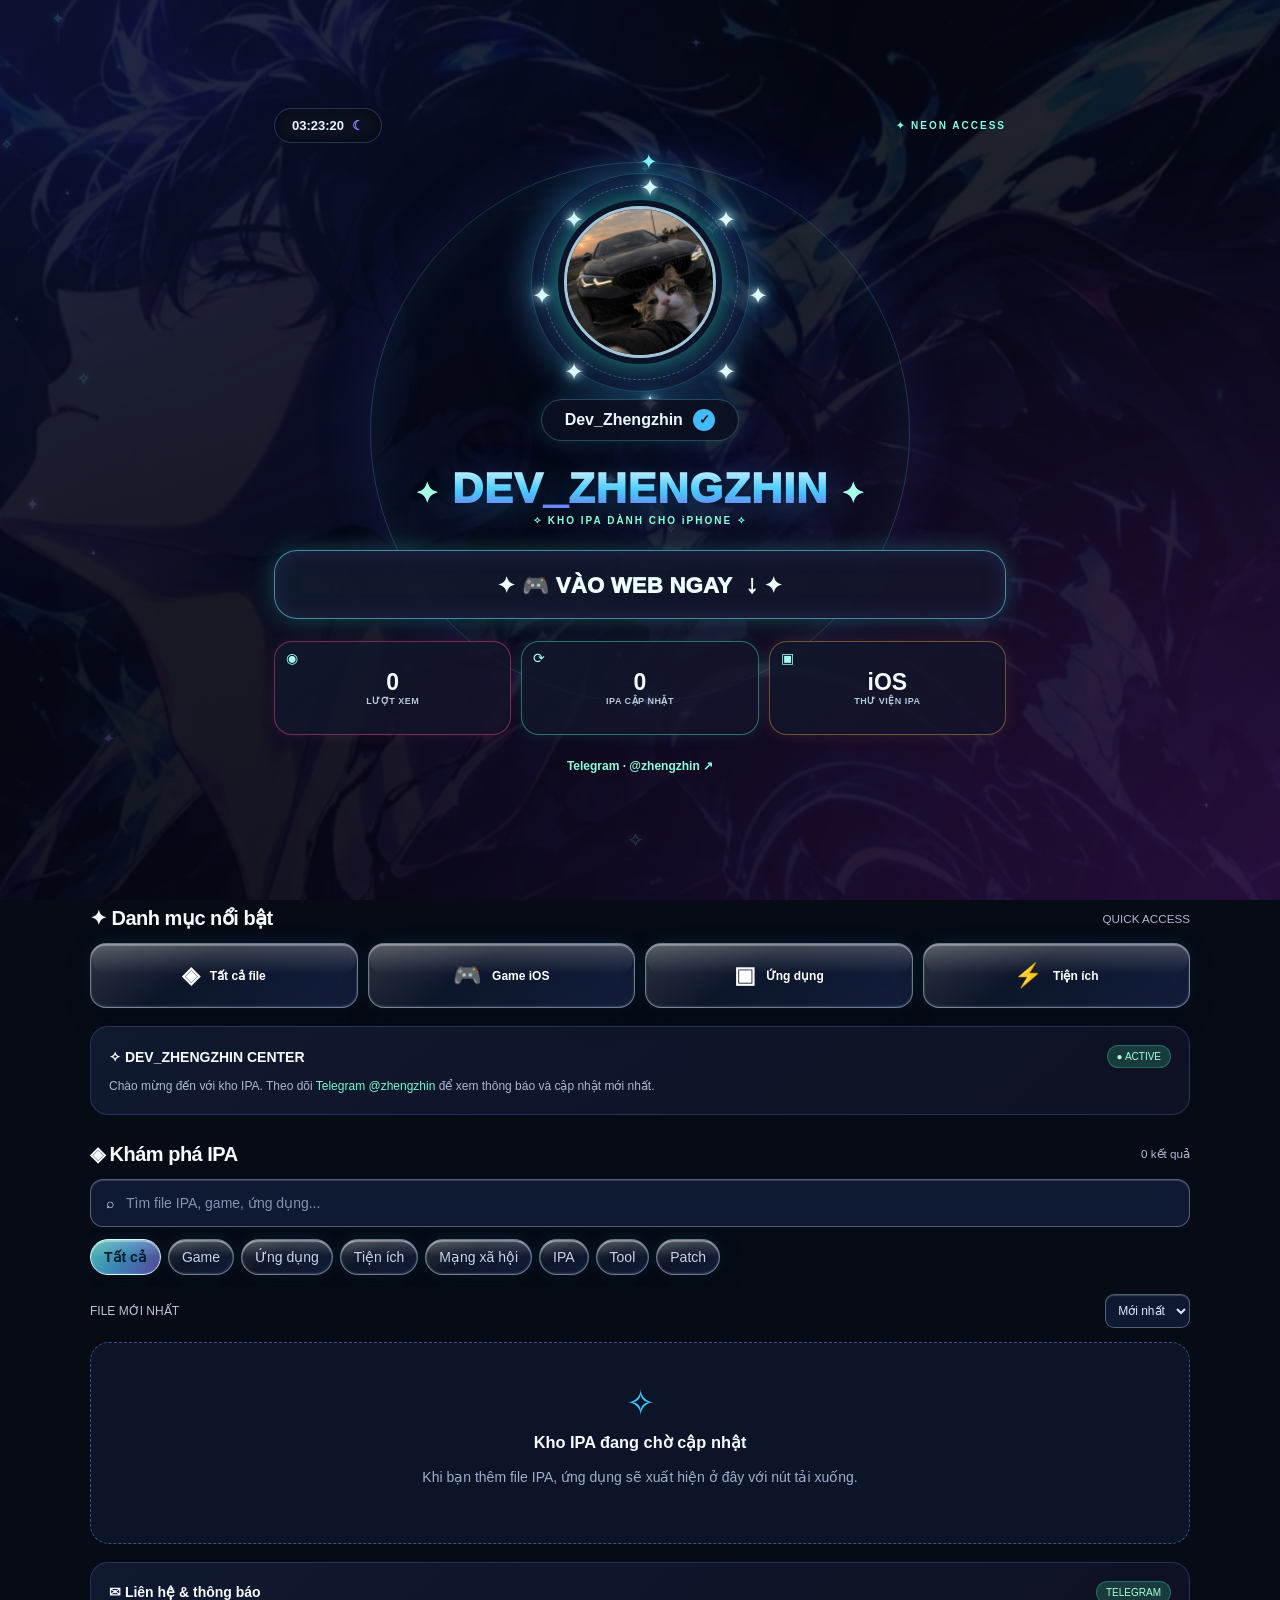
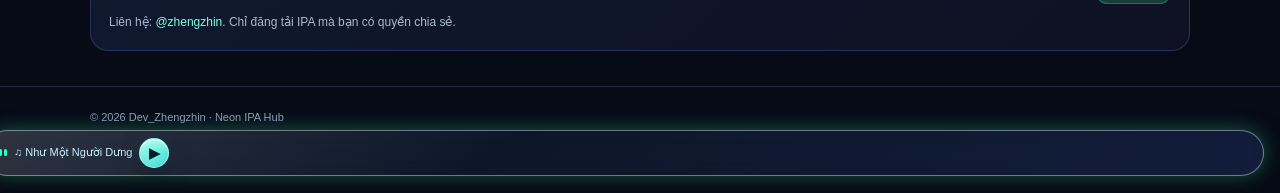
<file: index_github_pages_fixed.html>
<!doctype html>
<html lang="vi"><head><meta charset="utf-8"><meta name="viewport" content="width=device-width,initial-scale=1,viewport-fit=cover">
<meta name="theme-color" content="#070816"><title>Dev_Zhengzhin • Neon IPA Hub</title>
<style>
:root{--green:#27f6a0;--cyan:#37caff;--violet:#ab67ff;--bg:#070913;--line:#ffffff25;--muted:#aeb8d0}
*{box-sizing:border-box}html{scroll-behavior:smooth}body{margin:0;background:var(--bg);color:#f7faff;font:14px -apple-system,BlinkMacSystemFont,"Segoe UI",sans-serif;overflow-x:hidden}button,input,select{font:inherit}button{cursor:pointer}a{color:inherit;text-decoration:none}
body:before{content:"";position:fixed;inset:-20%;z-index:-4;background:radial-gradient(circle at 15% 25%,#2846ab7c,transparent 35%),radial-gradient(circle at 85% 15%,#7d28ae76,transparent 36%),radial-gradient(circle at 55% 85%,#087e7777,transparent 40%);animation:aurora 16s ease-in-out infinite alternate}
body:after{content:"";position:fixed;inset:0;z-index:-3;pointer-events:none;background-image:linear-gradient(#72c8ff0b 1px,transparent 1px),linear-gradient(90deg,#72c8ff0b 1px,transparent 1px);background-size:44px 44px;mask-image:linear-gradient(to bottom,black,transparent)}
@keyframes aurora{to{transform:translate(5%,-4%) rotate(8deg) scale(1.15);filter:hue-rotate(38deg)}}
@keyframes float{50%{transform:translateY(-12px)}}@keyframes shine{to{background-position:200% center}}@keyframes pulse{50%{opacity:.4;transform:scale(.85)}}@keyframes spin{to{transform:rotate(360deg)}}@keyframes bars{50%{height:5px}}
.shell{width:min(1100px,calc(100% - 32px));margin:auto}
header{position:sticky;top:0;z-index:30;background:#080b19d9;border-bottom:1px solid #7f9dff29;backdrop-filter:blur(20px)}
.top{min-height:70px;display:flex;align-items:center;gap:20px}.brand{font-weight:900;font-size:20px;letter-spacing:-.8px;white-space:nowrap}.brand b,.gradient-text{background:linear-gradient(90deg,var(--green),var(--cyan),var(--violet));background-size:200%;background-clip:text;-webkit-background-clip:text;color:transparent;animation:shine 7s linear infinite}.nav{display:flex;gap:22px;margin-left:auto;color:#d4dbed;font-size:13px}.nav a:hover{color:var(--green)}.tg{padding:10px 14px;border-radius:30px;border:1px solid #32e8bd88;background:#0c342b8a;color:#a9ffe1;white-space:nowrap;font-size:12px;font-weight:700}
.hero{position:relative;min-height:385px;margin:22px auto 18px;overflow:hidden;border:1px solid #8d8dfb55;border-radius:25px;background:linear-gradient(105deg,#081426 0%,#0b1630 42%,#140e2b 100%);box-shadow:0 20px 70px #0007,0 0 60px #344dff20}
.hero:before{content:"";position:absolute;inset:0 0 0 42%;background:url('jinwoo-portrait.webp') 62% 25%/contain no-repeat;filter:drop-shadow(0 0 25px #506aff99);animation:float 7s ease-in-out infinite}
.hero:after{content:"";position:absolute;inset:0;pointer-events:none;background:linear-gradient(90deg,#081426 0%,#081426c0 38%,transparent 75%),linear-gradient(0deg,#081426 0%,transparent 34%)}
.hero .orb{position:absolute;width:260px;height:260px;right:3%;top:3%;border:1px solid #9d6dff4f;border-radius:50%;box-shadow:0 0 50px #6d47ff4a,inset 0 0 35px #2c6aff5b;animation:spin 24s linear infinite}.orb:after{content:"";position:absolute;inset:30px;border:1px dashed #39e7f58a;border-radius:50%}
.hero-content{position:relative;z-index:2;padding:65px 42px;max-width:62%}.kicker{font-size:10px;letter-spacing:2px;color:#8effd0;font-weight:900}.hero h1{font-size:clamp(33px,5vw,66px);line-height:1.08;letter-spacing:-2px;margin:16px 0}.hero p{max-width:390px;color:#bdc8de;line-height:1.65;margin:0 0 24px}.actions{display:flex;gap:10px;flex-wrap:wrap}.primary,.secondary{display:inline-flex;align-items:center;justify-content:center;gap:8px;padding:13px 17px;border-radius:13px;font-weight:900;font-size:12px}.primary{background:linear-gradient(100deg,#25f49b,#26bdf6);color:#061524;box-shadow:0 0 30px #18ffad4a}.secondary{border:1px solid #ffffff4b;background:#ffffff0d}
.marquee{display:flex;align-items:center;gap:10px;overflow:hidden;white-space:nowrap;padding:12px 18px;border:1px solid #79b3ff3d;border-radius:13px;background:#0d1529b9;color:#d1e6ff;font-size:11px}.dot{width:7px;height:7px;flex:none;border-radius:50%;background:var(--green);box-shadow:0 0 14px var(--green);animation:pulse 2s infinite}
.stats{display:grid;grid-template-columns:repeat(4,1fr);gap:12px;margin:18px 0}.stat{position:relative;overflow:hidden;padding:19px 16px;border:1px solid #7da1ff3e;border-radius:17px;background:linear-gradient(130deg,#151f38d9,#0c1326d9);backdrop-filter:blur(10px)}.stat:before{content:"";position:absolute;inset:0 0 auto;height:2px;background:linear-gradient(90deg,var(--cyan),var(--violet),var(--green))}.stat strong{display:block;font-size:29px;color:#7dffe2}.stat span{font-size:11px;color:#a9b8d1}
.section-title{display:flex;align-items:center;justify-content:space-between;gap:12px;margin:27px 0 13px}.section-title h2{margin:0;font-size:20px;letter-spacing:-.5px}.section-title small{color:var(--muted)}
.quick{display:grid;grid-template-columns:repeat(4,1fr);gap:10px}.quick button{border:1px solid #6f8aff4b;background:linear-gradient(135deg,#19264add,#12172cdd);color:#fff;border-radius:16px;padding:18px 9px;display:flex;align-items:center;gap:10px;justify-content:center;font-weight:800;font-size:12px}.quick button:hover,.quick button.active{border-color:var(--green);box-shadow:0 0 24px #27f6a02b}.quick i{font-size:23px;font-style:normal}
.panel{background:linear-gradient(140deg,#111c33db,#111226df);border:1px solid #7791ff3c;border-radius:18px;padding:18px;margin:18px 0}.panel-head{display:flex;justify-content:space-between;align-items:center;gap:10px}.panel-head strong{font-size:14px}.pill{font-size:10px;padding:5px 9px;border-radius:20px;background:#193b3b;color:#a3ffda;border:1px solid #37d6aa55}.panel p{color:#aab8d1;line-height:1.6;margin:9px 0 0;font-size:12px}
.search{display:flex;align-items:center;gap:10px;padding:14px 15px;border-radius:13px;border:1px solid #81b4ff63;background:#0e1930e8}.search input{background:transparent;border:0;outline:0;min-width:0;flex:1;color:white}.search input::placeholder{color:#8393b0}
.filters{display:flex;gap:7px;overflow-x:auto;padding:12px 0;scrollbar-width:none}.filters::-webkit-scrollbar{display:none}.filters button{flex:none;border-radius:20px;padding:9px 13px;background:#1b2440;color:#c9d4eb;border:1px solid #6174a84f}.filters button.active{color:#051b19;background:linear-gradient(110deg,var(--green),var(--cyan));border-color:transparent;font-weight:900}
.toolbar{display:flex;justify-content:space-between;align-items:center;margin:7px 0 14px;color:#b7c3d9;font-size:12px}.toolbar select{color:#dbe7fa;background:#17213c;border:1px solid #6077a655;border-radius:9px;padding:8px}
.grid{display:grid;grid-template-columns:repeat(3,minmax(0,1fr));gap:12px}.app{background:linear-gradient(145deg,#15233d,#101627);border:1px solid #7c94c14d;border-radius:17px;padding:15px}.app-head{display:flex;gap:10px;align-items:center}.app img,.app .emoji{width:45px;height:45px;border-radius:12px;object-fit:cover;display:grid;place-items:center;background:#273857;font-size:24px}.app h3{font-size:14px;margin:0 0 5px;overflow-wrap:anywhere}.app small,.app p{color:#aabbd4;font-size:11px}.app p{line-height:1.55}.download{display:inline-flex;padding:10px 15px;border-radius:11px;background:linear-gradient(90deg,var(--green),var(--cyan));color:#041623;font-weight:900;font-size:12px}
.empty{grid-column:1/-1;text-align:center;border:1px dashed #77a4ff70;border-radius:19px;padding:40px 18px;background:#111b32b0}.empty .icon{font-size:35px;color:var(--cyan)}.empty h3{margin:10px 0}.empty p{color:#9eaecb;line-height:1.6}
footer{margin-top:35px;padding:24px 0;border-top:1px solid #8098ff35;color:#8e9dbb;font-size:11px}
#welcome{position:fixed;inset:0;z-index:100;display:grid;place-items:center;padding:16px;overflow:auto;background:#050914}#welcome[hidden]{display:none}
#welcome:before{content:"";position:absolute;inset:-10%;background:radial-gradient(circle at 20% 25%,#2d4cc988,transparent 35%),radial-gradient(circle at 85% 75%,#8c2ac688,transparent 40%),radial-gradient(circle at 60% 20%,#1cbaa566,transparent 35%);animation:aurora 10s alternate infinite}
#welcome:after{content:"";position:absolute;inset:0;background:url('jinwoo-portrait.webp') 78% center/auto 88% no-repeat;opacity:.5;filter:drop-shadow(0 0 50px #437cff)}
.welcome-card{z-index:2;position:relative;width:min(480px,100%);padding:34px 28px;text-align:center;border:1px solid #6ce6ffa1;border-radius:25px;background:linear-gradient(145deg,#0a1534e9,#140d2de9);box-shadow:0 0 70px #5a61ff69,0 30px 100px #000b;backdrop-filter:blur(17px)}
.welcome-card:before{content:"";position:absolute;inset:-2px;border-radius:inherit;padding:2px;background:linear-gradient(135deg,#22ffb0,#40cfff,#b55aff,#22ffb0);background-size:300%;animation:shine 8s linear infinite;mask:linear-gradient(#fff 0 0) content-box,linear-gradient(#fff 0 0);mask-composite:exclude;pointer-events:none}
.welcome-emblem{margin:0 auto 15px;width:64px;height:64px;display:grid;place-items:center;border-radius:20px;background:#122c48;border:1px solid #56eaff;box-shadow:0 0 30px #45d6ff77;color:#81ffe2;font-size:35px;animation:float 5s infinite}
.welcome-card h1{font-size:clamp(24px,5vw,33px);margin:13px 0 8px;letter-spacing:-1px}.welcome-card p{font-size:12px;line-height:1.6;color:#b7c5e1}.welcome-card .primary{border:0;width:100%;margin-top:18px;padding:16px;font-size:15px}.welcome-foot{display:flex;justify-content:space-between;gap:8px;color:#8b9cb8;font-size:9px;letter-spacing:.7px;margin-top:21px}
.music{position:fixed;z-index:40;right:16px;bottom:max(17px,env(safe-area-inset-bottom));display:flex;gap:7px;align-items:center;background:#0c1a32ee;border:1px solid #58d4ff9a;border-radius:30px;padding:7px 9px;box-shadow:0 0 25px #32bdff47;backdrop-filter:blur(14px)}.music button{border:0;border-radius:50%;width:30px;height:30px;background:#24e9bd;color:#041d25;font-weight:900}.music span{font-size:11px;color:#c6efff}.music .bars{display:flex;align-items:center;gap:2px;height:18px}.music .bars i{width:3px;height:7px;border-radius:4px;background:#34ffc1;animation:bars .65s infinite alternate}.music .bars i:nth-child(2){animation-delay:.2s}.music .bars i:nth-child(3){animation-delay:.4s}.music:not(.playing) .bars i{animation-play-state:paused}
@media(max-width:700px){.shell{width:calc(100% - 24px)}.top{min-height:59px;gap:8px;flex-wrap:wrap;padding:9px 0}.brand{font-size:17px}.tg{margin-left:auto;padding:8px 10px;font-size:11px}.nav{order:3;flex-basis:100%;margin:0;justify-content:space-between;gap:5px;border-top:1px solid #ffffff1b;padding-top:10px;font-size:11px}
.hero{min-height:305px;margin-top:12px;border-radius:19px}.hero:before{inset:0 0 0 27%;background-size:auto 94%;background-position:right center;opacity:.95}.hero:after{background:linear-gradient(90deg,#081426 0%,#081426e0 24%,#08142655 54%,transparent 100%),linear-gradient(0deg,#081426 0%,transparent 30%)}.hero .orb{width:160px;height:160px;right:-30px;top:35px}.hero-content{max-width:67%;padding:35px 13px}.hero h1{font-size:clamp(26px,7vw,37px);letter-spacing:-1.2px;margin:15px 0}.hero p{font-size:11px;line-height:1.55;margin-bottom:17px}.primary,.secondary{padding:10px 11px;font-size:10px}.kicker{font-size:9px;letter-spacing:1px}.stats{gap:7px}.stat{padding:13px 5px;text-align:center;border-radius:12px}.stat strong{font-size:21px}.stat span{font-size:10px}.quick{grid-template-columns:repeat(2,1fr);gap:8px}.quick button{justify-content:flex-start;padding:13px;font-size:12px}.quick i{font-size:21px}.grid{grid-template-columns:repeat(2,minmax(0,1fr));gap:9px}.app{padding:10px}.app img,.app .emoji{width:36px;height:36px}.app h3{font-size:12px}.section-title h2{font-size:18px}.welcome-card{padding:22px 19px;width:min(350px,100%)}#welcome:after{background-size:auto 72%;background-position:90% 5%;opacity:.42}.welcome-emblem{width:52px;height:52px;font-size:28px}.welcome-card p{font-size:11px}.music{right:9px;bottom:max(9px,env(safe-area-inset-bottom))}}
@media(max-width:360px){.hero-content{max-width:72%}.hero h1{font-size:25px}.hero p{font-size:10px}.quick button{font-size:11px}}
@media(prefers-reduced-motion:reduce){*,*:before,*:after{animation:none!important;scroll-behavior:auto!important}}
</style>
<style id="v14-original-unflipped-image">
/* Keep original orientation and fit the entire original portrait inside the banner. */
.hero:before{inset:0 0 0 38%;background-image:url('jinwoo-portrait.webp');background-size:contain;background-position:center center;background-repeat:no-repeat;transform:none;animation:jinwoo-original-float 7s ease-in-out infinite;opacity:1}
.hero:after{background:linear-gradient(90deg,#081426 0%,#081426f2 28%,#081426b3 40%,#08142625 57%,transparent 75%),linear-gradient(0deg,#081426bd,transparent 22%)}
@keyframes jinwoo-original-float{0%,100%{transform:translateY(0)}50%{transform:translateY(-7px)}}
@media(max-width:700px){
.hero{min-height:320px}
.hero:before{inset:0 0 0 33%;background-size:contain;background-position:center center;opacity:1;transform:none}
.hero:after{background:linear-gradient(90deg,#081426 0%,#081426e6 25%,#08142696 37%,#08142624 53%,transparent 68%),linear-gradient(0deg,#081426bd,transparent 20%)}
.hero-content{max-width:62%;padding:34px 13px}
.hero h1{font-size:clamp(25px,6.6vw,36px)}
.hero p{font-size:10.5px}
}
@media(prefers-reduced-motion:reduce){.hero:before{animation:none}}
</style>

<style id="v15-welcome-background-fix">
/* Avoid a giant rectangular crop behind the welcome dialog. */
#welcome{isolation:isolate;overflow:hidden;background:
 radial-gradient(ellipse at 85% 18%,#2a2869 0%,transparent 48%),
 radial-gradient(ellipse at 12% 78%,#142f65 0%,transparent 48%),
 linear-gradient(145deg,#070d20,#0e0b28 65%,#100a20)}
#welcome:before{inset:-30%;z-index:-2;opacity:.75;animation:aurora 16s ease-in-out infinite alternate}
#welcome:after{
 inset:0;z-index:-1;pointer-events:none;
 background-image:url('jinwoo-portrait.webp');
 background-repeat:no-repeat;
 background-size:min(94vw,540px) auto;
 background-position:center 18%;
 opacity:.48;
 filter:drop-shadow(0 0 22px #6d64ff);
 -webkit-mask-image:radial-gradient(ellipse 76% 46% at 50% 30%,#000 22%,transparent 100%);
 mask-image:radial-gradient(ellipse 76% 46% at 50% 30%,#000 22%,transparent 100%);
}
@media(max-width:700px){
 #welcome:after{
 background-size:min(98vw,430px) auto;
 background-position:center 9%;
 opacity:.39;
 -webkit-mask-image:radial-gradient(ellipse 92% 40% at 50% 26%,#000 14%,transparent 100%);
 mask-image:radial-gradient(ellipse 92% 40% at 50% 26%,#000 14%,transparent 100%);
 }
}
</style>

<style id="v16-approved-glass-welcome">
/* Approved mobile concept: the picture is visible through the glass card. */
#welcome{background:#080d21;isolation:isolate;overflow:hidden}
#welcome:before{content:"";position:absolute;inset:-18%;z-index:-2;background:radial-gradient(ellipse at 10% 15%,#2536a077,transparent 40%),radial-gradient(ellipse at 92% 82%,#a02ac46b,transparent 46%);animation:aurora 14s ease-in-out infinite alternate}
#welcome:after{content:"";position:absolute;inset:0;z-index:-1;background-image:linear-gradient(0deg,#090c2380,#090c2310 60%,#070b2040),url('jinwoo-portrait.webp');background-repeat:no-repeat;background-size:cover;background-position:48% center;opacity:.9;filter:none;-webkit-mask-image:none;mask-image:none}
#welcome .welcome-card{background:linear-gradient(145deg,rgba(18,30,66,.65),rgba(18,14,54,.60))!important;backdrop-filter:blur(12px) saturate(125%)!important;-webkit-backdrop-filter:blur(12px) saturate(125%)!important;box-shadow:0 0 60px #575dff45,0 30px 100px #0007;border:1px solid #65ddffb8}
#welcome .welcome-card:before{opacity:.9}
@media(max-width:700px){#welcome:after{background-size:auto 100%;background-position:43% center;opacity:.82}#welcome .welcome-card{width:min(355px,calc(100vw - 34px));padding:23px 19px;background:linear-gradient(145deg,rgba(14,27,65,.59),rgba(25,16,60,.55))!important;backdrop-filter:blur(10px) saturate(130%)!important;-webkit-backdrop-filter:blur(10px) saturate(130%)!important}#welcome .welcome-card p{color:#d9e5f7}#welcome .welcome-card .primary{font-size:14px}}
@media(prefers-reduced-motion:reduce){#welcome:before{animation:none}}
</style>

<style id="v17-liquid-glass">
/* Liquid Glass-inspired buttons: translucent surfaces, refracted highlights and touch feedback. */
:root{--liquid-border:#d9f8ff70;--liquid-glow:#43d9ff45}
.primary,.secondary,.tg,.quick button,.filters button,.download,.music,.music button,.welcome-card .primary{
  position:relative;isolation:isolate;overflow:hidden;
  -webkit-backdrop-filter:blur(18px) saturate(170%);
  backdrop-filter:blur(18px) saturate(170%);
  border:1px solid var(--liquid-border);
  box-shadow:inset 0 1.5px 1px #ffffff8c,inset 0 -1px 2px #9eabff3b,0 8px 24px #0005,0 0 18px #32baff1c;
  transition:transform .18s ease,box-shadow .22s ease,border-color .22s ease,background .22s ease;
}
.primary,.welcome-card .primary,.download{
  background:linear-gradient(125deg,#8cfff2a6 0%,#21efb9c7 31%,#4cceffbf 73%,#a7b9ff9e 100%);
  color:#051727;text-shadow:0 1px 0 #ffffff60;
}
.secondary,.tg,.quick button,.filters button,.music{
  background:linear-gradient(145deg,#ffffff2c 0%,#a7cfff10 40%,#5e77d82b 100%);
}
.primary:before,.secondary:before,.tg:before,.quick button:before,.filters button:before,.download:before,.music button:before,.welcome-card .primary:before{
  content:"";position:absolute;inset:1px 1px 52%;z-index:-1;pointer-events:none;
  border-radius:inherit;background:linear-gradient(180deg,#ffffff57,transparent);opacity:.62;
}
.primary:after,.secondary:after,.tg:after,.quick button:after,.filters button:after,.download:after,.welcome-card .primary:after{
  content:"";position:absolute;inset:-120% auto -120% -80%;width:32%;z-index:-1;pointer-events:none;
  background:linear-gradient(90deg,transparent,#ffffff6b,transparent);transform:rotate(24deg);
  transition:left .55s ease;
}
.primary:hover:after,.secondary:hover:after,.tg:hover:after,.quick button:hover:after,.filters button:hover:after,.download:hover:after,.welcome-card .primary:hover:after{left:130%}
.primary:hover,.secondary:hover,.tg:hover,.quick button:hover,.filters button:hover,.download:hover,.music button:hover{
  border-color:#d9ffffb0;box-shadow:inset 0 2px 2px #ffffffa1,0 8px 30px #27d5ff45,0 0 25px #7c65ff3b;transform:translateY(-2px)
}
.primary:active,.secondary:active,.tg:active,.quick button:active,.filters button:active,.download:active,.music button:active{transform:scale(.965);box-shadow:inset 0 2px 7px #061d4660,0 3px 12px #0005}
.filters button.active,.quick button.active{
  background:linear-gradient(125deg,#65ffe9b9,#53baffae,#a576ff8c);
  color:#031c24;border-color:#c6fff9;font-weight:900
}
.music{overflow:visible;border-radius:99px;padding:7px 9px}
.music button{background:linear-gradient(145deg,#a6fff0,#3bdfd2);border-radius:50%;overflow:hidden}
.search,.toolbar select{backdrop-filter:blur(14px) saturate(140%);-webkit-backdrop-filter:blur(14px) saturate(140%);background:#1e2c5275;border:1px solid #c7e7ff57;box-shadow:inset 0 1px 1px #ffffff2d}
@media(max-width:700px){
 .primary,.secondary,.tg,.quick button,.filters button,.download,.music button{touch-action:manipulation}
 .quick button{min-height:57px}
 .music{bottom:max(15px,env(safe-area-inset-bottom))}
}
@media(prefers-reduced-motion:reduce){.primary,.secondary,.tg,.quick button,.filters button,.download,.music button{transition:none}}
</style>
<style id="v19-ns-music">.music{z-index:30;box-shadow:0 0 20px #4fffc653,0 10px 28px #0009!important}.music.playing .bars i{animation:musicBars .7s ease-in-out infinite alternate}.music.playing .bars i:nth-child(2){animation-delay:.18s}.music.playing .bars i:nth-child(3){animation-delay:.35s}@keyframes musicBars{from{transform:scaleY(.4)}to{transform:scaleY(1.4)}}</style>
<style id="v21-iphone-full-image-fix">
/* Keep entire original Jinwoo artwork visible on portrait screens. */
#welcome{background:radial-gradient(ellipse at 50% 42%,#15265d 0%,#080d21 76%)}
#welcome:after{background-image:linear-gradient(0deg,rgba(8,12,32,.18),rgba(8,12,32,.07)),url('jinwoo-portrait.webp')!important;background-size:100% 100%,min(96vw,670px) auto!important;background-position:center center,center 38%!important;background-repeat:no-repeat!important;opacity:1!important}
@media(max-width:700px){#welcome:after{background-size:100% 100%,min(96vw,670px) auto!important;background-position:center center,center 36%!important}#welcome .welcome-card{background:linear-gradient(145deg,rgba(14,27,65,.48),rgba(25,16,60,.46))!important}}
</style>
<style id="v22-iphone-reference-background">
/* Edge-to-edge wallpaper matching the supplied reference: no boxed image. */
#welcome{background:#070b1b!important;overflow:hidden!important}
#welcome:after{inset:0!important;background-image:linear-gradient(180deg,rgba(4,8,24,.04),rgba(6,8,25,.07)),url('jinwoo-portrait.webp')!important;background-size:100% 100%,100% 100%!important;background-position:center center!important;background-repeat:no-repeat!important;opacity:1!important;filter:none!important;mask-image:none!important;-webkit-mask-image:none!important}
#welcome:before{opacity:.16!important}
@media(max-width:700px){#welcome:after{background-size:100% 100%,100% 100%!important;background-position:center center!important}#welcome .welcome-card{background:linear-gradient(145deg,rgba(14,27,65,.48),rgba(25,16,60,.46))!important}}
</style>
<style id="v23-profile-layout">
/* NS-inspired layout, original Dev_Zhengzhin cyan/green/violet colors */
.profile-header{display:flex;align-items:center;justify-content:space-between;padding:16px 0 6px;gap:10px}.live-clock{display:inline-flex;align-items:center;gap:9px;padding:10px 17px;border:1px solid #88b5ff48;border-radius:30px;background:#0b1526d9;box-shadow:inset 0 0 16px #92d7ff0b;font-size:16px;font-weight:850;letter-spacing:.6px;font-variant-numeric:tabular-nums}.moon{color:#8c93ff}.profile-menu{display:flex;gap:10px}.profile-menu a{width:44px;height:44px;display:grid;place-items:center;border-radius:16px;border:1px solid #7968c967;background:#15102aaf;font-size:20px}
.profile-hero{text-align:center;position:relative;padding:28px 0 20px;isolation:isolate}.profile-hero:before{content:"";position:absolute;z-index:-1;inset:5% 6% 2%;background:radial-gradient(ellipse at 50% 33%,#35c7e526,transparent 44%),radial-gradient(ellipse at 50% 80%,#9c4bff1b,transparent 55%);filter:blur(16px)}
.avatar-orbit{width:230px;height:230px;margin:0 auto;display:grid;place-items:center;position:relative}.avatar-orbit:before{content:"";position:absolute;inset:12px;border:1px solid #49f9c64a;border-radius:50%;box-shadow:0 0 38px #32f6d83a,inset 0 0 20px #57aaff18}.avatar-image{width:154px;height:154px;object-fit:cover;object-position:center center;border-radius:50%;border:3px solid #93cfff91;box-shadow:0 0 28px #42d8ff55,0 12px 40px #000b;position:relative;z-index:1}.orbit-spark{position:absolute;left:50%;top:50%;width:20px;height:20px;display:grid;place-items:center;color:#a3fff1;text-shadow:0 0 12px #53f7e7,0 0 24px #4a86ff;font-size:24px;transform:rotate(var(--a)) translateY(-106px) rotate(calc(-1 * var(--a)));animation:twinkle 2.5s ease-in-out infinite alternate;animation-delay:var(--delay)}@keyframes twinkle{to{opacity:.4;filter:brightness(1.7)}}
.profile-name{display:inline-flex;align-items:center;gap:8px;border:1px solid #79bbff55;border-radius:30px;padding:9px 20px;background:#0c172ad9;box-shadow:0 0 20px #36d7ef18;font-weight:850}.verified{display:inline-grid;place-items:center;width:20px;height:20px;border-radius:50%;background:#4dc8ff;color:#082038;font-size:13px}
.profile-title{margin:23px 0 22px;font-size:clamp(34px,6.8vw,65px);font-weight:950;letter-spacing:1px;line-height:1.14;text-shadow:0 0 32px #36bdf73b}.profile-title .cross{font-size:.58em;vertical-align:12%;color:#a4fff1;text-shadow:0 0 16px #51fbe3}.profile-cta{display:flex;align-items:center;justify-content:center;gap:12px;width:min(770px,100%);margin:0 auto;padding:23px 15px;border:1px solid #73f5d97b;border-radius:25px;background:linear-gradient(125deg,#101a2add,#181433c9);color:#dffefa;font-size:clamp(17px,3.5vw,24px);font-weight:950;box-shadow:0 0 35px #38d7b91c,inset 0 0 24px #8c8bff10;text-decoration:none;transition:.2s}.profile-cta:hover{border-color:#70ffe5;transform:translateY(-2px)}
.profile-stats{display:grid;grid-template-columns:repeat(3,minmax(0,1fr));gap:12px;margin:25px 0 15px}.profile-stat{position:relative;overflow:hidden;min-height:112px;padding:20px 15px;display:flex;align-items:center;gap:13px;text-align:left;border:1px solid #5e8fff7a;border-radius:22px;background:linear-gradient(130deg,#151a33eb,#101627ee)}.profile-stat:nth-child(1){border-color:#36e3d38c}.profile-stat:nth-child(2){border-color:#639dff8c}.profile-stat:nth-child(3){border-color:#a77cff8c}.profile-stat-icon{width:46px;height:46px;flex:none;display:grid;place-items:center;border-radius:15px;background:#153c42;color:#8affde;font-size:24px;box-shadow:0 0 22px #24ffc333}.profile-stat:nth-child(2) .profile-stat-icon{background:#173458;color:#89ccff;box-shadow:0 0 22px #59a4ff44}.profile-stat:nth-child(3) .profile-stat-icon{background:#342052;color:#e4aaff;box-shadow:0 0 22px #9a5dff44}.profile-stat strong{display:block;font-size:clamp(20px,3vw,29px);line-height:1.2;color:#f2fbff;font-variant-numeric:tabular-nums}.profile-stat small{display:block;color:#a7b9d1;font-size:11px;letter-spacing:.5px;margin-top:5px}.profile-stat .mini-line{position:absolute;right:10px;bottom:9px;color:#56fbd2;opacity:.65;font-size:18px}
/* Keep all existing IPA library and music functionality */
@media(max-width:700px){.profile-header{padding-top:7px}.live-clock{font-size:13px;padding:9px 12px}.profile-menu a{width:40px;height:40px}.profile-hero{padding:16px 0 12px}.avatar-orbit{width:195px;height:195px}.avatar-orbit:before{inset:8px}.avatar-image{width:139px;height:139px}.orbit-spark{transform:rotate(var(--a)) translateY(-91px) rotate(calc(-1 * var(--a)))}.profile-title{font-size:clamp(28px,8vw,43px);margin:22px 0}.profile-cta{padding:19px 8px;font-size:16px;border-radius:19px}.profile-stats{gap:7px;margin:18px 0}.profile-stat{min-height:90px;gap:7px;padding:10px 7px;border-radius:15px;flex-direction:column;text-align:center}.profile-stat-icon{width:34px;height:34px;border-radius:11px;font-size:18px}.profile-stat strong{font-size:20px}.profile-stat small{font-size:9px;margin-top:2px}.profile-stat .mini-line{display:none}}
@media(prefers-reduced-motion:reduce){.orbit-spark{animation:none}}
</style>
<style id="v24-neon-motion">
:root{--mint:#6effd5;--sky:#46c8ff;--violet:#a47bff}
body{background:radial-gradient(ellipse at 15% 12%,#0c2541 0,transparent 36%),radial-gradient(ellipse at 90% 20%,#261039 0,transparent 43%),#060b16;background-attachment:fixed}
body:before{content:"";position:fixed;inset:0;z-index:-1;pointer-events:none;opacity:.42;background:radial-gradient(circle at 15% 25%,#28eecb20,transparent 26%),radial-gradient(circle at 85% 45%,#8463ff28,transparent 28%);animation:v24Aurora 14s ease-in-out infinite alternate}
@keyframes v24Aurora{to{transform:translate(5%,-4%) scale(1.14);filter:hue-rotate(22deg)}}
.profile-hero{overflow:visible}.profile-hero:before{animation:v24Aura 6s ease-in-out infinite alternate}
@keyframes v24Aura{to{opacity:.45;transform:scale(1.1);filter:blur(28px)}}
.avatar-orbit:before{border:1px dashed #73fbe38f;animation:v24Spin 23s linear infinite;box-shadow:0 0 48px #3dfbd138,inset 0 0 22px #57aaff20}
.avatar-orbit:after{content:"";position:absolute;inset:0;border-radius:50%;background:conic-gradient(from 0deg,transparent 0 16%,#43f4c743 20%,transparent 27% 52%,#a276ff3d 57%,transparent 64%);mask:radial-gradient(transparent 63%,black 65%,black 69%,transparent 71%);animation:v24Spin 12s linear infinite reverse;pointer-events:none}
@keyframes v24Spin{to{transform:rotate(360deg)}}
.avatar-image{animation:v24Breath 4.8s ease-in-out infinite;transition:filter .3s,transform .3s}
@keyframes v24Breath{50%{box-shadow:0 0 42px #3af7e68f,0 12px 42px #000b;transform:translateY(-4px)}}
.orbit-spark{animation:v24Twinkle 2.4s ease-in-out infinite alternate!important}
@keyframes v24Twinkle{from{opacity:.45;filter:drop-shadow(0 0 1px #fff)}to{opacity:1;filter:drop-shadow(0 0 9px #71ffe4) brightness(1.35)}}
.profile-name{animation:v24Badge 4s ease-in-out infinite alternate}
@keyframes v24Badge{to{box-shadow:0 0 26px #46e6e65e,inset 0 0 16px #49ddfa16;border-color:#82f9dfb0}}
.profile-title .gradient-text{background-size:250% 100%!important;animation:v24Gradient 5s ease-in-out infinite alternate}
@keyframes v24Gradient{to{background-position:100% 0}}
.profile-cta{position:relative;overflow:hidden;isolation:isolate;animation:v24CtaGlow 3.4s ease-in-out infinite alternate;transition:transform .25s ease,box-shadow .25s ease}
.profile-cta:before{content:"";position:absolute;z-index:-1;inset:0;background:linear-gradient(115deg,transparent 20%,#ffffff18 46%,#65ffe529 50%,transparent 70%);transform:translateX(-120%);animation:v24Shimmer 4s ease-in-out infinite}
@keyframes v24Shimmer{45%,100%{transform:translateX(125%)}}
@keyframes v24CtaGlow{to{box-shadow:0 0 32px #39f7cc55,inset 0 0 27px #7c8fff24}}
.profile-cta:active,.quick button:active,.download:active{transform:scale(.975)}
.profile-stat{transition:transform .3s ease,box-shadow .3s ease;box-shadow:inset 0 0 20px #ffffff05}
.profile-stat:hover{transform:translateY(-5px);box-shadow:0 10px 30px #3ef3dd1b}
.profile-stat-icon{animation:v24IconPulse 3s ease-in-out infinite alternate}
@keyframes v24IconPulse{to{filter:brightness(1.25);box-shadow:0 0 25px #5bffde6b}}
.live-clock{box-shadow:0 0 16px #5fe6ff12,inset 0 0 18px #8cbbff0b;transition:border-color .25s}
.live-clock:hover{border-color:#81fbe5a0}
.marquee{overflow:hidden;position:relative;animation:v24Badge 7s ease-in-out infinite alternate}
.panel,.app,.quick button,.stat{transition:transform .25s ease,border-color .25s ease,box-shadow .25s ease}
.panel:hover,.app:hover,.quick button:hover,.stat:hover{transform:translateY(-3px);border-color:#70f5e77d;box-shadow:0 10px 30px #46c9ff12}
.v24-reveal{opacity:0;transform:translateY(22px);transition:opacity .7s ease,transform .7s cubic-bezier(.2,.8,.2,1)}.v24-reveal.v24-visible{opacity:1;transform:translateY(0)}
#v24-particles{position:fixed;inset:0;pointer-events:none;z-index:1;overflow:hidden;opacity:.52}
.v24-particle{position:absolute;left:var(--x);top:110%;width:var(--s);height:var(--s);border-radius:50%;background:var(--c);box-shadow:0 0 10px var(--c);animation:v24Rise var(--d) linear infinite;animation-delay:var(--delay)}
@keyframes v24Rise{to{transform:translate(var(--drift),-125vh);opacity:0}}
@media(max-width:700px){#v24-particles{opacity:.3}.profile-stat:hover,.app:hover{transform:none}.profile-hero{padding-top:9px}.avatar-orbit{margin-bottom:4px}}
@media(prefers-reduced-motion:reduce){body:before,.avatar-orbit:before,.avatar-orbit:after,.avatar-image,.orbit-spark,.profile-name,.profile-title .gradient-text,.profile-cta,.profile-cta:before,.profile-stat-icon,.marquee,.v24-particle{animation:none!important}.v24-reveal{opacity:1;transform:none;transition:none}}
</style>

<style id="v25-animated-welcome">
/* Animated entrance only; preserve the V24 site and its audio player. */
#welcome{overflow:hidden;isolation:isolate;background:#070c1c;perspective:1000px}
#welcome:after{background-image:linear-gradient(180deg,rgba(5,10,25,.12),rgba(7,8,29,.18) 45%,rgba(8,10,28,.35)),url('jinwoo-portrait.webp')!important;background-size:100% 100%,cover!important;background-position:center,center 38%!important;opacity:.96!important;transform-origin:center;animation:v25Backdrop 14s ease-in-out infinite alternate;z-index:-1}
#welcome:before{z-index:0!important;inset:-35%!important;opacity:.65!important;filter:blur(18px);animation:v25Aurora 13s ease-in-out infinite alternate!important}
#welcome .welcome-card{z-index:4;overflow:visible;animation:v25Enter .9s cubic-bezier(.2,.85,.2,1) both,v25CardGlow 6s ease-in-out 1s infinite alternate;background:linear-gradient(140deg,rgba(8,18,48,.49),rgba(22,12,53,.46))!important;backdrop-filter:blur(9px) saturate(140%)!important;-webkit-backdrop-filter:blur(9px) saturate(140%)!important}
#welcome .welcome-card:before{animation:shine 5s linear infinite!important;filter:drop-shadow(0 0 8px #53dcff88)}
#welcome .welcome-emblem{animation:v25Emblem 5s ease-in-out infinite!important;box-shadow:0 0 18px #4bf8e7aa,0 0 45px #675bff55}
#welcome .welcome-card h1 .gradient-text{background-size:250% 100%;animation:shine 4s linear infinite}
#welcome .welcome-card .primary{animation:v25Button 3.5s ease-in-out infinite;will-change:transform}
#welcome .welcome-card .primary:active{transform:scale(.96)!important}
.v25-stars{position:absolute;inset:0;z-index:1;overflow:hidden;pointer-events:none}
.v25-star{position:absolute;left:var(--x);top:var(--y);color:var(--color);font-size:var(--size);text-shadow:0 0 9px currentColor,0 0 25px currentColor;opacity:.2;animation:v25Twinkle var(--dur) ease-in-out var(--delay) infinite alternate}
.v25-ring{position:absolute;left:50%;top:48%;width:min(92vw,540px);aspect-ratio:1;border:1px solid #75caff3a;border-radius:50%;z-index:1;pointer-events:none;box-shadow:0 0 60px #5c62ff22,inset 0 0 55px #34e4d914;transform:translate(-50%,-50%);animation:v25Ring 28s linear infinite}
.v25-ring:before,.v25-ring:after{content:'✦';position:absolute;color:#8dfdf1;text-shadow:0 0 18px #42f5e6;font-size:21px;left:50%;top:-13px}.v25-ring:after{top:auto;bottom:-13px;color:#ae91ff}
#welcome.v25-exiting{animation:v25Leave .65s ease forwards;pointer-events:none}
@keyframes v25Backdrop{0%{transform:scale(1.015) translateY(0)}100%{transform:scale(1.08) translateY(-1.2%)}}
@keyframes v25Aurora{0%{transform:translate(-4%,-3%) rotate(-8deg)}100%{transform:translate(5%,3%) rotate(12deg)}}
@keyframes v25Enter{from{opacity:0;transform:translateY(30px) scale(.94);filter:blur(6px)}to{opacity:1;transform:translateY(0) scale(1);filter:blur(0)}}
@keyframes v25CardGlow{from{box-shadow:0 0 35px #2ed8e535,0 20px 70px #0009}to{box-shadow:0 0 60px #805bff66,0 20px 80px #000a}}
@keyframes v25Emblem{0%,100%{transform:translateY(0) rotate(0)}50%{transform:translateY(-7px) rotate(9deg)}}
@keyframes v25Button{0%,100%{box-shadow:0 0 16px #22edbd65,inset 0 1px 2px #fff9}50%{box-shadow:0 0 32px #31caffaa,inset 0 1px 2px #fff9}}
@keyframes v25Twinkle{0%{opacity:.1;transform:scale(.6) rotate(0)}100%{opacity:.95;transform:scale(1.4) rotate(65deg)}}
@keyframes v25Ring{to{transform:translate(-50%,-50%) rotate(360deg)}}
@keyframes v25Leave{to{opacity:0;transform:scale(1.045);visibility:hidden}}
@media(max-width:700px){#welcome:after{background-size:100% 100%,cover!important;background-position:center,48% center!important} .v25-ring{width:115vw;opacity:.7}#welcome .welcome-card{width:min(355px,calc(100vw - 34px))}}
@media(prefers-reduced-motion:reduce){#welcome:before,#welcome:after,#welcome .welcome-card,#welcome .welcome-emblem,#welcome .welcome-card .primary,.v25-star,.v25-ring{animation:none!important}}
</style>
<style id="v26-ns-inspired-welcome">
#welcome{padding:0!important;overflow-y:auto!important;display:block!important;background:#050713!important;isolation:isolate}
#welcome[hidden]{display:none!important}
#welcome:after{background-image:linear-gradient(180deg,rgba(4,8,18,.72),rgba(7,8,23,.85)),url('jinwoo-portrait.webp')!important;background-size:cover!important;background-position:center!important;opacity:.42!important;animation:v25Backdrop 22s ease-in-out infinite alternate!important}
#welcome:before{opacity:.65!important}
.ns-entry{width:min(800px,100%);min-height:100dvh;margin:auto;position:relative;z-index:5;padding:20px clamp(18px,4vw,34px) 40px;display:flex;align-items:center;flex-direction:column;justify-content:flex-start;color:#e9f7ff;text-align:center}
.entry-top{width:100%;display:flex;align-items:center;justify-content:space-between;margin-bottom:20px;font-weight:800;font-size:13px}
.entry-clock{display:inline-flex;gap:8px;align-items:center;border:1px solid #6382b04f;background:#101523b8;border-radius:999px;padding:9px 17px;box-shadow:inset 0 0 16px #0008}
.entry-clock span:last-child{color:#8c7cff}.entry-symbol{color:#85ffe1;font-size:10px;letter-spacing:2px}
.entry-avatar-orbit{width:210px;height:210px;position:relative;margin:2px auto 0;display:grid;place-items:center;filter:drop-shadow(0 0 23px #3cccfb55)}
.entry-avatar-orbit img{width:134px;height:134px;border-radius:50%;object-fit:cover;border:3px solid #a4c5d7;box-shadow:0 0 0 6px #0a1327,0 0 33px #37e7c99e;z-index:2;animation:entryHover 5s ease-in-out infinite}
.entry-ring{position:absolute;inset:8px;border-radius:50%;border:1px solid #47d6e044;box-shadow:0 0 36px #54a9ff55,inset 0 0 40px #724bff25;animation:entryPulse 4s ease-in-out infinite}
.entry-ring:after{content:"";position:absolute;inset:11px;border-radius:50%;border:1px dashed #8d79ff7a;animation:entrySpin 18s linear infinite}
.entry-star{position:absolute;top:50%;left:50%;font-size:24px;color:#dfffff;text-shadow:0 0 9px #fff,0 0 18px #44e7ff;transform:rotate(calc(var(--i)*45deg)) translateY(-96px) rotate(calc(var(--i)*-45deg));animation:entryStar 2.4s ease-in-out infinite alternate;animation-delay:calc(var(--i)*-.27s)}
.entry-handle{border:1px solid #61d8e24c;border-radius:999px;padding:9px 23px;background:#0b1222dd;box-shadow:0 0 26px #39aaf63a;font-size:16px;font-weight:900;margin-top:-1px;z-index:2}
.entry-handle .verified{display:inline-grid;place-items:center;background:#43bafa;color:#061321;border-radius:50%;width:22px;height:22px;margin-left:6px}
.entry-title{font-size:clamp(23px,5.8vw,43px);letter-spacing:1px;font-weight:1000;margin:23px 0 2px;background:linear-gradient(180deg,#f2ffff,#4dceff 55%,#8665f3);background-clip:text;-webkit-background-clip:text;color:transparent;text-shadow:0 8px 38px #32bbff60;animation:entryTitle 4s ease-in-out infinite}
.entry-title span{color:#a9ffe6;-webkit-text-fill-color:#a9ffe6;font-size:.65em}
.entry-sub{margin:0 0 24px;color:#8affd7;letter-spacing:2px;font-size:10px;font-weight:900}
.entry-go{width:100%;min-height:69px;border-radius:23px;border:1px solid #6df6ff88;background:linear-gradient(125deg,#101b2dec,#14142aef);color:#efffff;font-size:clamp(14px,4vw,22px);font-weight:1000;letter-spacing:.3px;box-shadow:0 0 24px #35f8d13d,inset 0 0 20px #20264b;position:relative;overflow:hidden;cursor:pointer;animation:entryPulse 3.5s ease-in-out infinite}
.entry-go:before{content:"";position:absolute;inset:-100% -50%;background:linear-gradient(90deg,transparent,#76fff326,transparent);transform:rotate(18deg) translateX(-120%);animation:entrySweep 4s ease-in-out infinite}
.entry-go span{font-size:25px;margin-left:7px}
.entry-go:active{transform:scale(.98)}
.entry-stats{display:grid;grid-template-columns:repeat(3,minmax(0,1fr));gap:10px;width:100%;margin-top:22px}
.entry-stats>div{min-height:94px;border:1px solid #5d6bc44a;border-radius:18px;background:linear-gradient(140deg,#11182be6,#151229c9);display:flex;flex-direction:column;align-items:center;justify-content:center;position:relative;overflow:hidden;box-shadow:inset 0 0 20px #0005}
.entry-stats>div:nth-child(1){border-color:#ff54886b;box-shadow:0 0 16px #ff46751d}
.entry-stats>div:nth-child(2){border-color:#3affc26b;box-shadow:0 0 16px #3affc21d}
.entry-stats>div:nth-child(3){border-color:#e4a9546b;box-shadow:0 0 16px #ffba4e1d}
.entry-stat-icon{position:absolute;top:8px;left:11px;color:#a4fff0;font-size:14px}
.entry-stats strong{font-size:23px;color:#f4fbff}
.entry-stats small{font-size:9px;color:#b7c8db;letter-spacing:.5px;font-weight:800}
.entry-telegram{font-size:12px;color:#8effda;text-decoration:none;margin-top:24px;font-weight:800}
@keyframes entryHover{50%{transform:translateY(-6px)}}
@keyframes entryPulse{50%{box-shadow:0 0 44px #4dcbff7a,inset 0 0 23px #303f71}}
@keyframes entrySpin{to{transform:rotate(360deg)}}
@keyframes entryStar{to{opacity:.42;filter:blur(1px)}}
@keyframes entryTitle{50%{filter:drop-shadow(0 0 12px #41f9d48b)}}
@keyframes entrySweep{55%,100%{transform:rotate(18deg) translateX(150%)}}
@media(min-width:700px){.ns-entry{justify-content:center}.entry-avatar-orbit{width:235px;height:235px}.entry-avatar-orbit img{width:152px;height:152px}.entry-star{transform:rotate(calc(var(--i)*45deg)) translateY(-108px) rotate(calc(var(--i)*-45deg))}}
@media(max-width:400px){.ns-entry{padding-top:13px}.entry-avatar-orbit{width:188px;height:188px}.entry-avatar-orbit img{width:122px;height:122px}.entry-star{transform:rotate(calc(var(--i)*45deg)) translateY(-86px) rotate(calc(var(--i)*-45deg))}.entry-title{margin-top:17px}.entry-stats>div{min-height:84px}}
@media(prefers-reduced-motion:reduce){.entry-avatar-orbit img,.entry-ring,.entry-ring:after,.entry-star,.entry-title,.entry-go,.entry-go:before{animation:none!important}}
</style></head><body>
<div id="welcome" role="dialog" aria-modal="true" aria-labelledby="welcome-heading">
<div class="v25-stars" aria-hidden="true"></div>
<div class="v25-ring" aria-hidden="true"></div>
<div class="ns-entry">
  <div class="entry-top"><span class="entry-clock"><span id="welcome-clock">--:--:--</span> <span>☾</span></span><span class="entry-symbol">✦ NEON ACCESS</span></div>
  <div class="entry-avatar-orbit" aria-hidden="true">
    <div class="entry-ring"></div>
    <img src="profile-cat.png" alt="">
    <span class="entry-star" style="--i:0">✦</span><span class="entry-star" style="--i:1">✦</span><span class="entry-star" style="--i:2">✦</span><span class="entry-star" style="--i:3">✦</span><span class="entry-star" style="--i:4">✦</span><span class="entry-star" style="--i:5">✦</span><span class="entry-star" style="--i:6">✦</span><span class="entry-star" style="--i:7">✦</span>
  </div>
  <div class="entry-handle">Dev_Zhengzhin <span class="verified">✓</span></div>
  <h1 id="welcome-heading" class="entry-title"><span>✦</span> DEV_ZHENGZHIN <span>✦</span></h1>
  <p class="entry-sub">✧ KHO IPA DÀNH CHO iPHONE ✧</p>
  <button class="entry-go" id="enter" type="button">✦ 🎮 VÀO WEB NGAY <span>↓</span> ✦</button>
  <div class="entry-stats">
    <div><span class="entry-stat-icon">◉</span><strong id="welcome-views">0</strong><small>LƯỢT XEM</small></div>
    <div><span class="entry-stat-icon">⟳</span><strong id="welcome-updates">0</strong><small>IPA CẬP NHẬT</small></div>
    <div><span class="entry-stat-icon">▣</span><strong>iOS</strong><small>THƯ VIỆN IPA</small></div>
  </div>
  <a class="entry-telegram" href="https://t.me/zhengzhin" target="_blank" rel="noopener">Telegram · @zhengzhin ↗</a>
</div>
</div>
<header><div class="shell profile-header"><div class="live-clock" aria-label="Đồng hồ thời gian thực"><span id="live-time">--:--:--</span><span class="moon">☾</span></div><div class="profile-menu"><a href="https://t.me/zhengzhin" target="_blank" rel="noopener" aria-label="Telegram">♧</a><a href="#apps" aria-label="Xem danh sách IPA">☰</a></div></div></header>
<main class="shell"><section class="profile-hero" id="home">
<div class="avatar-orbit"><img class="avatar-image" src="profile-cat.png" alt="Ảnh mèo và xe BMW" />
<span class="orbit-spark" style="--a:0deg;--delay:0.0s">✦</span><span class="orbit-spark" style="--a:45deg;--delay:0.22s">✦</span><span class="orbit-spark" style="--a:90deg;--delay:0.44s">✦</span><span class="orbit-spark" style="--a:135deg;--delay:0.66s">✦</span><span class="orbit-spark" style="--a:180deg;--delay:0.88s">✦</span><span class="orbit-spark" style="--a:225deg;--delay:1.1s">✦</span><span class="orbit-spark" style="--a:270deg;--delay:1.32s">✦</span><span class="orbit-spark" style="--a:315deg;--delay:1.54s">✦</span></div>
<div class="profile-name">Dev_Zhengzhin <span class="verified" aria-label="Trang cá nhân">✓</span></div>
<h1 class="profile-title"><span class="cross">✦</span> <span class="gradient-text">Dev_Zhengzhin</span> <span class="cross">✦</span></h1>
<a class="profile-cta" href="#apps">✦ 🎮 KHÁM PHÁ IPA <span aria-hidden="true">↓</span> ✦</a>
<div class="profile-stats">
<div class="profile-stat"><div class="profile-stat-icon">◉</div><div><strong id="real-views">0</strong><small>LƯỢT XEM</small></div><span class="mini-line">▁▃▅▇</span></div>
<div class="profile-stat"><div class="profile-stat-icon">⟳</div><div><strong id="total">0</strong><small>IPA CẬP NHẬT</small></div><span class="mini-line">⌁⌁</span></div>
<div class="profile-stat"><div class="profile-stat-icon">▣</div><div><strong>iOS</strong><small>THƯ VIỆN IPA</small></div><span class="mini-line">✧</span></div>
</div></section>
<div class="marquee"><i class="dot"></i><b style="color:#7effd2">SYSTEM ONLINE</b><span>✧ DEV_ZHENGZHIN CENTER</span><span>✧ CẬP NHẬT IPA MỚI</span><span>✧ TELEGRAM @ZHENGZHIN</span></div>
<section class="stats"><div class="stat"><strong id="games">0</strong><span>Game</span></div><div class="stat"><strong id="tools">0</strong><span>Tiện ích</span></div><div class="stat"><strong id="today">0</strong><span>Mới hôm nay</span></div><div class="stat"><strong>✦</strong><span>Dev_Zhengzhin</span></div></section>
<div class="section-title" id="categories"><h2>✦ Danh mục nổi bật</h2><small>QUICK ACCESS</small></div>
<div class="quick"><button data-quick="Tất cả"><i>◈</i> Tất cả file</button><button data-quick="Game"><i>🎮</i> Game iOS</button><button data-quick="Ứng dụng"><i>▣</i> Ứng dụng</button><button data-quick="Tiện ích"><i>⚡</i> Tiện ích</button></div>
<div class="panel"><div class="panel-head"><strong>✧ DEV_ZHENGZHIN CENTER</strong><span class="pill">● ACTIVE</span></div><p>Chào mừng đến với kho IPA. Theo dõi <a href="https://t.me/zhengzhin" target="_blank" rel="noopener" style="color:#75fbd3">Telegram @zhengzhin</a> để xem thông báo và cập nhật mới nhất.</p></div>
<div class="section-title" id="apps"><h2>◈ Khám phá IPA</h2><small id="result">0 kết quả</small></div>
<label class="search">⌕ <input id="search" placeholder="Tìm file IPA, game, ứng dụng..." autocomplete="off"></label>
<div class="filters" id="filters"></div>
<div class="toolbar"><span>FILE MỚI NHẤT</span><select id="sort" aria-label="Sắp xếp"><option value="new">Mới nhất</option><option value="az">Tên A–Z</option></select></div><div class="grid" id="grid"></div>
<div class="panel" id="contact"><div class="panel-head"><strong>✉ Liên hệ & thông báo</strong><span class="pill">TELEGRAM</span></div><p>Liên hệ: <a href="https://t.me/zhengzhin" target="_blank" rel="noopener" style="color:#7dffe1">@zhengzhin</a>. Chỉ đăng tải IPA mà bạn có quyền chia sẻ.</p></div>
</main><footer><div class="shell">© 2026 Dev_Zhengzhin · Neon IPA Hub</div></footer>
<audio id="site-audio" loop preload="auto" src="music.mp3"></audio>
<div class="music" id="music"><div class="bars" aria-hidden="true"><i></i><i></i><i></i></div><span>♫ Như Một Người Dưng</span><button id="music-play" aria-label="Phát nhạc">▶</button></div>
<script src="apps.js"></script><script>
(function(){
const apps=Array.isArray(window.IPA_APPS)?window.IPA_APPS:[],categories=['Tất cả','Game','Ứng dụng','Tiện ích','Mạng xã hội','IPA','Tool','Patch'];
let category='Tất cả';const filterBox=document.getElementById('filters'),grid=document.getElementById('grid'),search=document.getElementById('search'),sort=document.getElementById('sort');
const esc=s=>String(s??'').replace(/[&<>"']/g,c=>({'&':'&amp;','<':'&lt;','>':'&gt;','"':'&quot;',"'":'&#39;'}[c]));
function render(){filterBox.innerHTML=categories.map(c=>'<button data-cat="'+esc(c)+'" class="'+(category===c?'active':'')+'">'+esc(c)+'</button>').join('');
const q=search.value.toLocaleLowerCase('vi');let found=apps.filter(a=>(category==='Tất cả'||a.category===category)&&[a.name,a.version,a.description].join(' ').toLocaleLowerCase('vi').includes(q));
found.sort(sort.value==='az'?(a,b)=>String(a.name).localeCompare(String(b.name),'vi'):(a,b)=>String(b.date||'').localeCompare(String(a.date||'')));
document.getElementById('result').textContent=found.length+' kết quả';
grid.innerHTML=found.length?found.map(a=>'<article class="app"><div class="app-head">'+(a.icon?'<img src="'+esc(a.icon)+'" alt="">':'<span class="emoji">📦</span>')+'<div><h3>'+esc(a.name)+'</h3><small>'+esc(a.category||'Ứng dụng')+' · '+esc(a.version||'')+'</small></div></div><p>'+esc(a.description||'Tệp IPA dành cho iPhone')+'</p><a class="download" href="'+esc(a.url||'#')+'" download>Tải IPA ↓</a></article>').join(''):'<div class="empty"><div class="icon">✧</div><h3>Kho IPA đang chờ cập nhật</h3><p>Khi bạn thêm file IPA, ứng dụng sẽ xuất hiện ở đây với nút tải xuống.</p></div>';
}
filterBox.addEventListener('click',e=>{const b=e.target.closest('button[data-cat]');if(b){category=b.dataset.cat;render()}});
document.querySelectorAll('[data-quick]').forEach(b=>b.addEventListener('click',()=>{category=b.dataset.quick;render();document.getElementById('apps').scrollIntoView({behavior:'smooth'})}));
search.addEventListener('input',render);sort.addEventListener('change',render);
document.getElementById('total').textContent=apps.length;document.getElementById('games').textContent=apps.filter(a=>a.category==='Game').length;document.getElementById('tools').textContent=apps.filter(a=>a.category==='Tiện ích').length;
document.getElementById('today').textContent=apps.filter(a=>a.date===new Date().toLocaleDateString('en-CA')).length;render();
document.getElementById('welcome-updates').textContent=(Array.isArray(window.IPA_APPS)?window.IPA_APPS:[]).length;
function tickWelcome(){const el=document.getElementById('welcome-clock');if(el)el.textContent=new Date().toLocaleTimeString('vi-VN',{hour12:false});}
tickWelcome();setInterval(tickWelcome,1000);
const welcome=document.getElementById('welcome'),audio=document.getElementById('site-audio'),play=document.getElementById('music-play'),dock=document.getElementById('music');
function update(){play.textContent=audio.paused?'▶':'Ⅱ';dock.classList.toggle('playing',!audio.paused)}
function start(){audio.volume=0.8;const promise=audio.play();if(promise&&promise.catch)promise.catch(()=>{play.title='Chạm ▶ để phát nhạc';update()})}
document.getElementById('enter').addEventListener('click',()=>{start();welcome.hidden=true;document.body.style.overflow=''});
play.addEventListener('click',()=>audio.paused?start():audio.pause());audio.addEventListener('play',update);audio.addEventListener('pause',update);audio.addEventListener('error',()=>{play.title='Không thể tải nhạc nền'});update();
document.body.style.overflow='hidden';
})();
</script><script>
// Đồng hồ thời gian thực theo múi giờ trên thiết bị người xem.
(function(){const el=document.getElementById('live-time');function tick(){el.textContent=new Date().toLocaleTimeString('vi-VN',{hour12:false,hour:'2-digit',minute:'2-digit',second:'2-digit'})}tick();setInterval(tick,1000)})();
// Bộ đếm toàn trang cần backend để đếm lượt xem thật.
// Khi đã triển khai Worker trong COUNTER_SETUP.md, dán URL Worker vào đây.
const VIEW_COUNTER_API='';
(async()=>{if(!VIEW_COUNTER_API)return;try{const r=await fetch(VIEW_COUNTER_API,{method:'POST',headers:{'Content-Type':'application/json'},body:JSON.stringify({path:location.pathname})});if(!r.ok)throw Error('counter');const d=await r.json();if(Number.isFinite(d.views)&&d.views>=0)['real-views','welcome-views'].forEach(id=>{const el=document.getElementById(id);if(el)el.textContent=new Intl.NumberFormat('vi-VN').format(d.views)})}catch(e){console.warn('View counter unavailable')}})();
</script>
<script id="v24-motion-script">
(()=>{
const layer=document.createElement('div');layer.id='v24-particles';layer.setAttribute('aria-hidden','true');document.body.appendChild(layer);
const reduce=window.matchMedia('(prefers-reduced-motion: reduce)').matches;
if(!reduce){for(let i=0;i<19;i++){const e=document.createElement('span');e.className='v24-particle';e.style.setProperty('--x',((i*53+11)%99)+'%');e.style.setProperty('--s',(i%3+2)+'px');e.style.setProperty('--d',(13+i%9)+'s');e.style.setProperty('--delay',(-i*1.7)+'s');e.style.setProperty('--drift',((i%2?1:-1)*(15+i*4))+'px');e.style.setProperty('--c',i%3===0?'#a58aff':i%3===1?'#6afce1':'#6ccaff');layer.appendChild(e)}}
const sections=document.querySelectorAll('.profile-stats,.marquee,.stats,.quick,.panel,.section-title,.toolbar');
if('IntersectionObserver' in window&&!reduce){const ob=new IntersectionObserver(entries=>{for(const e of entries)if(e.isIntersecting){e.target.classList.add('v24-visible');ob.unobserve(e.target)}},{threshold:.08});sections.forEach(el=>{el.classList.add('v24-reveal');ob.observe(el)})}
})();
</script>
<script id="v25-welcome-motion">(function(){document.getElementById('welcome-updates').textContent=(Array.isArray(window.IPA_APPS)?window.IPA_APPS:[]).length;
function tickWelcome(){const el=document.getElementById('welcome-clock');if(el)el.textContent=new Date().toLocaleTimeString('vi-VN',{hour12:false});}
tickWelcome();setInterval(tickWelcome,1000);
const welcome=document.getElementById('welcome');const field=welcome&&welcome.querySelector('.v25-stars');if(!field)return;for(let i=0;i<22;i++){const e=document.createElement('span');e.className='v25-star';e.textContent=i%3===0?'✧':'✦';e.style.setProperty('--x',((i*47+9)%95)+'%');e.style.setProperty('--y',((i*37+7)%94)+'%');e.style.setProperty('--color',['#7fffe4','#80c9ff','#bb94ff'][i%3]);e.style.setProperty('--size',(8+i%4*4)+'px');e.style.setProperty('--dur',(2+i%5)+'s');e.style.setProperty('--delay',(-i*.37)+'s');field.appendChild(e)}})();</script></body></html>
</file>
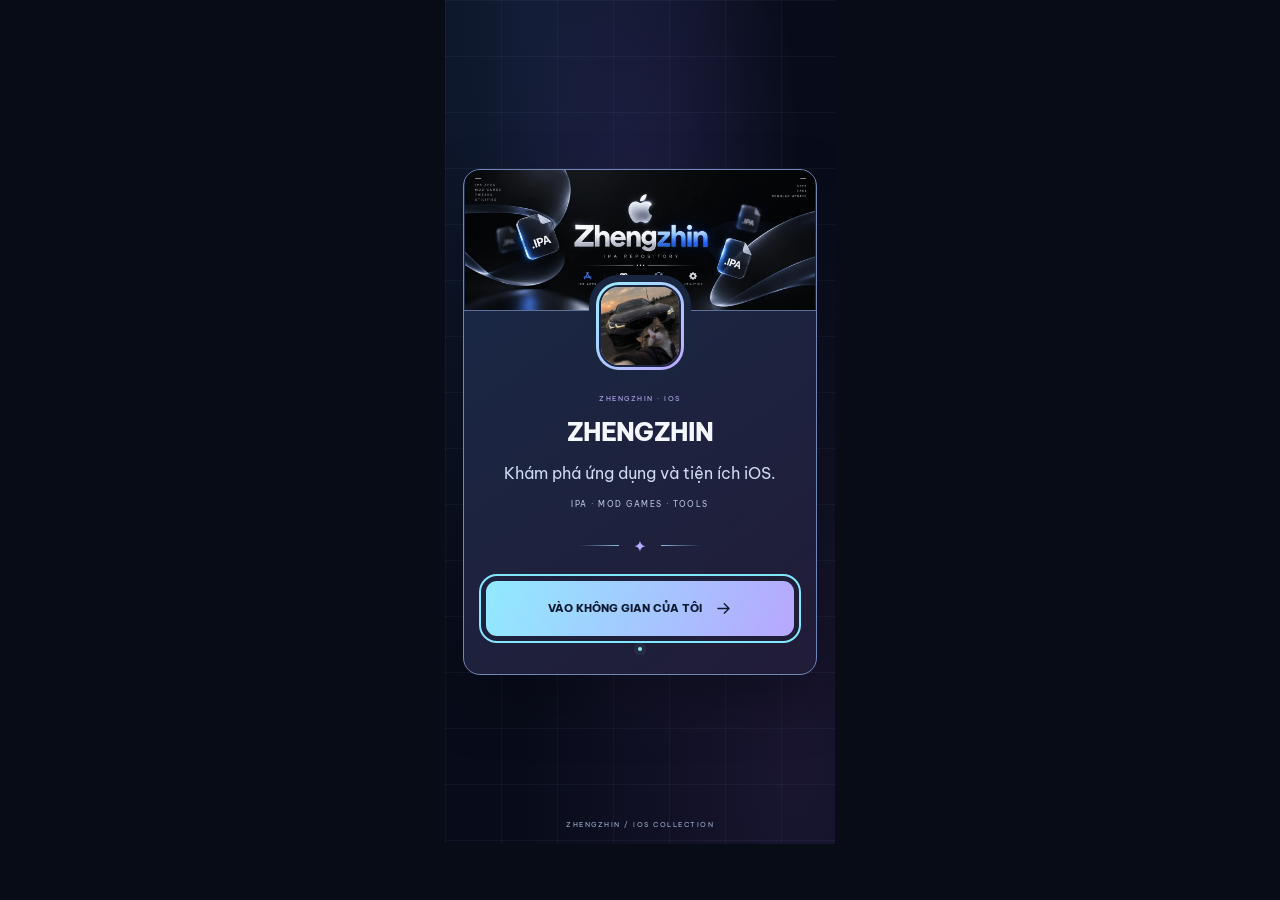
<file: iphone-preview.html>
<!doctype html><html lang="vi"><head><meta charset="utf-8"><meta name="viewport" content="width=device-width,initial-scale=1"><title>Zhengzhin — iPhone preview</title><style>body{margin:0;background:#080c16}iframe{display:block;width:min(390px,100%);height:844px;border:0;margin:0 auto}</style></head><body><iframe title="iPhone 12 Pro — 390 x 844" src="index.html"></iframe><script>const q=new URLSearchParams(location.search),frame=document.querySelector('iframe');const w=Math.min(700,Math.max(280,Number(q.get('width'))||390)),h=Math.min(1200,Math.max(400,Number(q.get('height'))||844));frame.style.width=`min(${w}px,100%)`;frame.style.height=`${h}px`;frame.title=`Mobile preview ${w} x ${h}`;</script></body></html>
</file>
